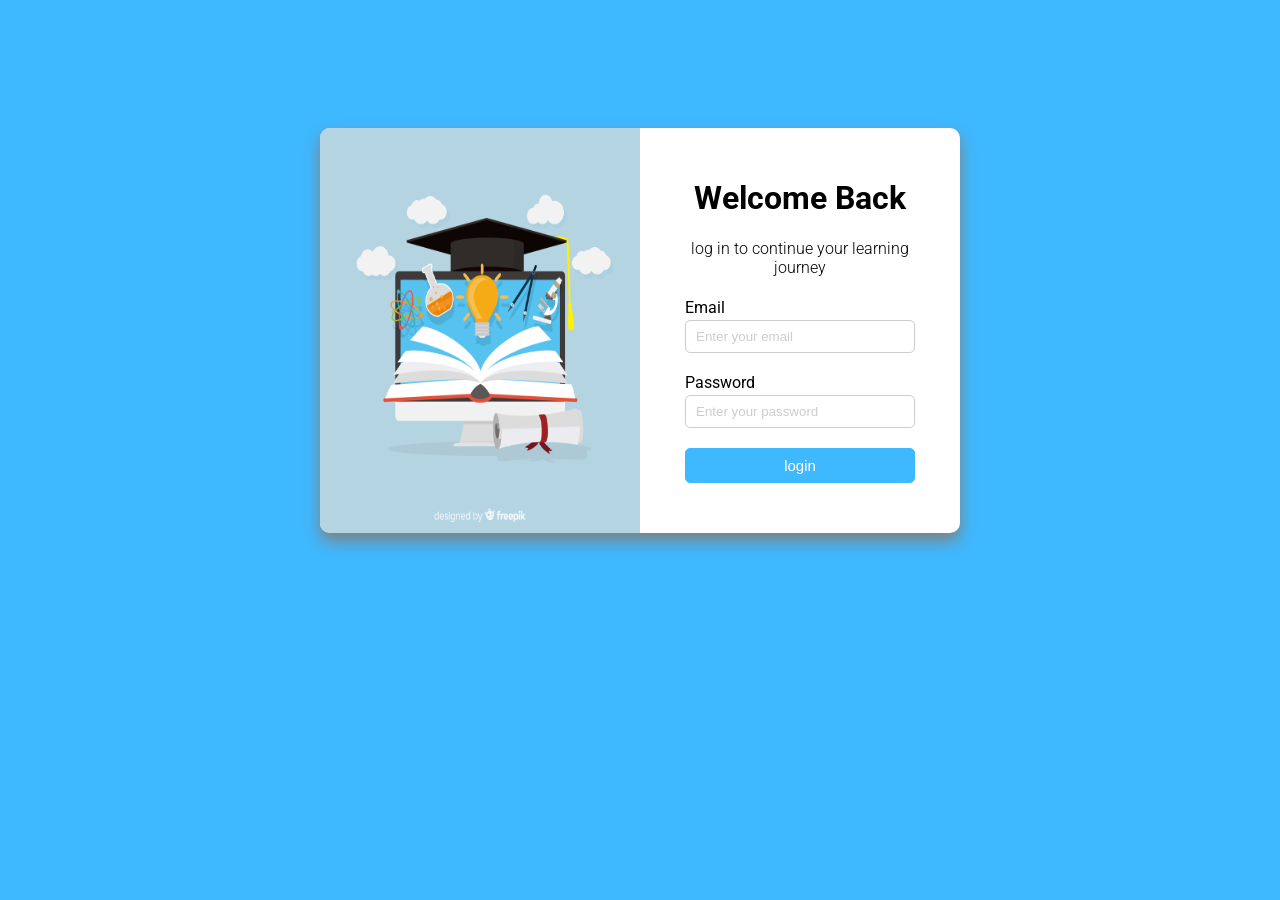
<file: 2Task/index.html>
<!DOCTYPE html>
<html lang="en">
<head>
    <meta charset="UTF-8">
    <meta name="viewport" content="width=device-width, initial-scale=1.0">
    <title>Document</title>
    <link rel="stylesheet" href="css/all.min.css">
    <link rel="stylesheet" href="css/style.css">
</head>
<body>

    <div class="container">
        <div class="row">

            <div class="imag">
                <img src="images/428032-PE42PB-331.jpg" alt="">
            </div>

            <div class="log">
                    <div class="header">
                    <h1>Welcome Back</h1>
                    <h4>log in to continue your learning journey</h4>
                    </div>

                    <form action="">
                        <label for="">Email</label>
                        <input type="text" placeholder="Enter your email">

                        <label for="">Password</label>
                        <input type="text" placeholder="Enter your password">

                        <button>login</button>
                    </form>
            </div>

        </div>
    </div>
    
</body>
</html>
</file>
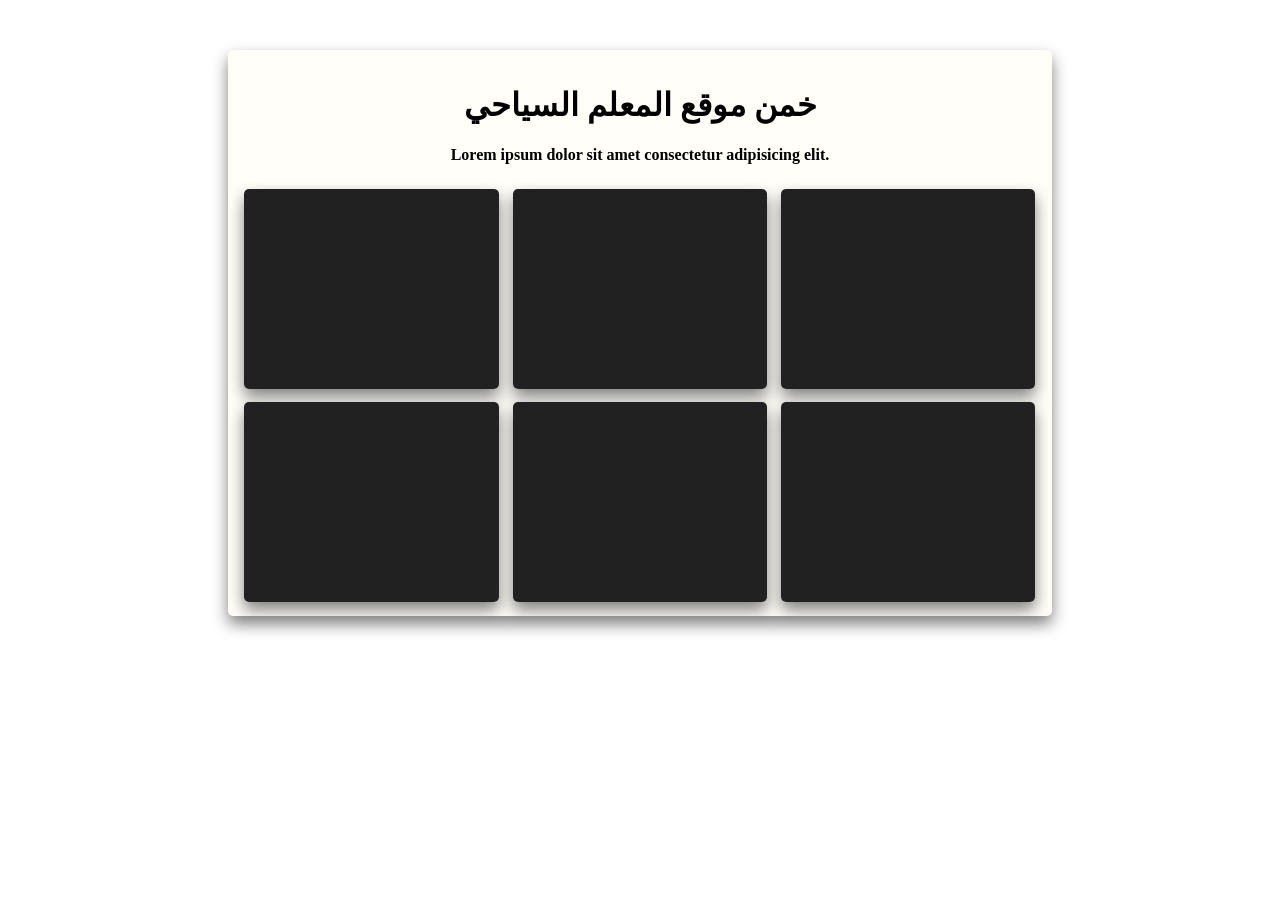
<file: Task/index.html>
<!DOCTYPE html>
<html lang="en">
<head>
    <meta charset="UTF-8">
    <meta name="viewport" content="width=device-width, initial-scale=1.0">
    <title>Document</title>
    <link rel="stylesheet" href="css/all.min.css">
    <link rel="stylesheet" href="css/style.css">
</head>
<body>

   <div class="container">
     <div class="page">
        <div class="header">
        <h1>خمن موقع المعلم السياحي</h1>
        <b>Lorem ipsum dolor sit amet consectetur adipisicing elit.</b>
        </div>

        <div class="gallery"> 
            <div class="item">
                <img src="images/Screenshot 2025-08-07 233231.png" alt="">
                <div class="overlay">Lorem ipsum dolor sit amet.</div>
            </div> 
            <div class="item">
                <img src="images/Screenshot 2025-08-07 233231.png" alt="">
                <div class="overlay">Lorem ipsum dolor sit amet.</div>
            </div>
             <div class="item">
                <img src="images/Screenshot 2025-08-07 233231.png" alt="">
                <div class="overlay">Lorem ipsum dolor sit amet.</div>
            </div>
             <div class="item">
                <img src="images/Screenshot 2025-08-07 233231.png" alt="">
                <div class="overlay">Lorem ipsum dolor sit amet.</div>
            </div>
             <div class="item">
                <img src="images/Screenshot 2025-08-07 233231.png" alt="">
                <div class="overlay">Lorem ipsum dolor sit amet.</div>
            </div>
             <div class="item">
                <img src="images/Screenshot 2025-08-07 233231.png" alt="">
                <div class="overlay">Lorem ipsum dolor sit amet.</div>
            </div>
           

            
        </div>
    </div>
   </div>
    
</body>
</html>
</file>
<file: 2Task/css/style.css>
@import url('https://fonts.googleapis.com/css2?family=Roboto:ital,wght@0,100..900;1,100..900&display=swap');


* {
    box-sizing: border-box;
}

body {
    margin: 0;
    background-color: rgb(62, 184, 255);
    font-family: "Roboto", sans-serif;
}

.container {
    /* background-color: rgb(255, 254, 254); */
    background-color: white;
    width: 50% ;
    margin: 10% auto;
    border-radius: 10px;
    box-shadow: 0 8px 16px gray;
    
}

.row{
    display: flex;
    flex-wrap: wrap;
}

.row .log{
    padding: 30px;
    width: 50%;
}

.row .log .header{
    text-align: center;
}

.row .log .header h4{
    font-weight: 300;
}

form{
    width: 100%;
    padding: 0 15px;
}

form input , form textarea{
    display: block;
    width: 100%;
    padding: 8px 10px;
    border: none;
    border-radius: 5px;
    margin: 3px 0 20px 0 ;
    border: 1px solid #cdcdcd;
    outline: 0;
    /* color:rgb(249, 223, 245) ; */
    
}

/* تغيير لون ال بليسهولدرk */
form input::placeholder{
    color: #cdcdcd;
}

button{
    width: 100%;
    padding: 8px;
    border-radius: 5px;
    margin-bottom: 20px ;
    border: none;
    background-color: rgb(62, 184, 255);
    color: white;
    border: 1px solid rgb(62, 184, 255);
    font-size: 15px;
    transition: all .3s ease;
}

button:hover{
    background-color: transparent;
    color: rgb(62, 184, 255);

}

.row .imag{
    width: 50%;
    
}

.row .imag img{
    max-width: 100%;
    height: 100%;
    border-bottom-left-radius: 10px;
    border-top-left-radius: 10px;
}





/* iPad Media */
@media (max-width: 1200px) {


    .container{
        width: 60%;
    }


    .row .log{
        padding: 30px;
        width: 100%;
    }

    .row .imag{
        width: 100%;
    
    }

    .row .imag img{
        border-top-right-radius: 10px;
        border-top-left-radius: 10px;
        border-bottom-left-radius: 0;
    }



}

@media (max-width: 800px) {

    .container{
        width: 80%;
    }


}
</file>
<file: Task/css/style.css>
* {
    box-sizing: border-box;
}

body {
    margin: 0;
}

.container {
    width: 80% ;
    margin: 0 auto;
}

.page{
    margin: 50px 100px;
    background-color: rgb(255, 254, 249);
    height: 80%;
    box-shadow: 0px 8px 16px gray;
    border-radius: 5px;
    
}

.page .header{
    padding: 15px 0 0 0;
    text-align: center;
}

.page .gallery{
    padding: 3% 0% 0% 2%;
    display: flex;
    flex-wrap: wrap;
    gap: 1.7%;
}


.page .gallery .item {
     width: 31.5%;
    box-shadow: 0 8px 16px gray;
    margin-bottom: 1.7%;
    border-radius: 5px;
    position: relative;
    
}

.page .gallery .item img{
    width: 100%;
    height: 200px;
    display: block;
    border-radius: 5px;
    transition: opacity 0.5s;
    object-fit: cover;
}

.page .gallery img:hover{
    filter: brightness(2);
    
}

.overlay{
    position: absolute;
    width: 100%;
    bottom: 0;
    text-align: center;
    padding: 10px;
    opacity: 0;
    transition: opacity 0.5s;
}

.page .gallery .item:hover .overlay{
    opacity: 1;
}

/* iPad Media */
@media (min-width: 841px) and (max-width: 1200px) {

    .page .gallery .item {
        width: 46%;
        margin-bottom: 2%;
    }

    .page .gallery{
    padding: 3% 0% 0% 6%;
    display: flex;
    flex-wrap: wrap;
    gap: 2%;
    }
}

/* Mobile Media */
@media (max-width: 840px) {

    .page .gallery .item {
        width: 90%;
        margin-bottom: 5%;
    }

    .page .gallery{
    padding: 3% 0% 0% 9%;
    display: flex;
    flex-wrap: wrap;
    gap: 5%;
    }
}
</file>
